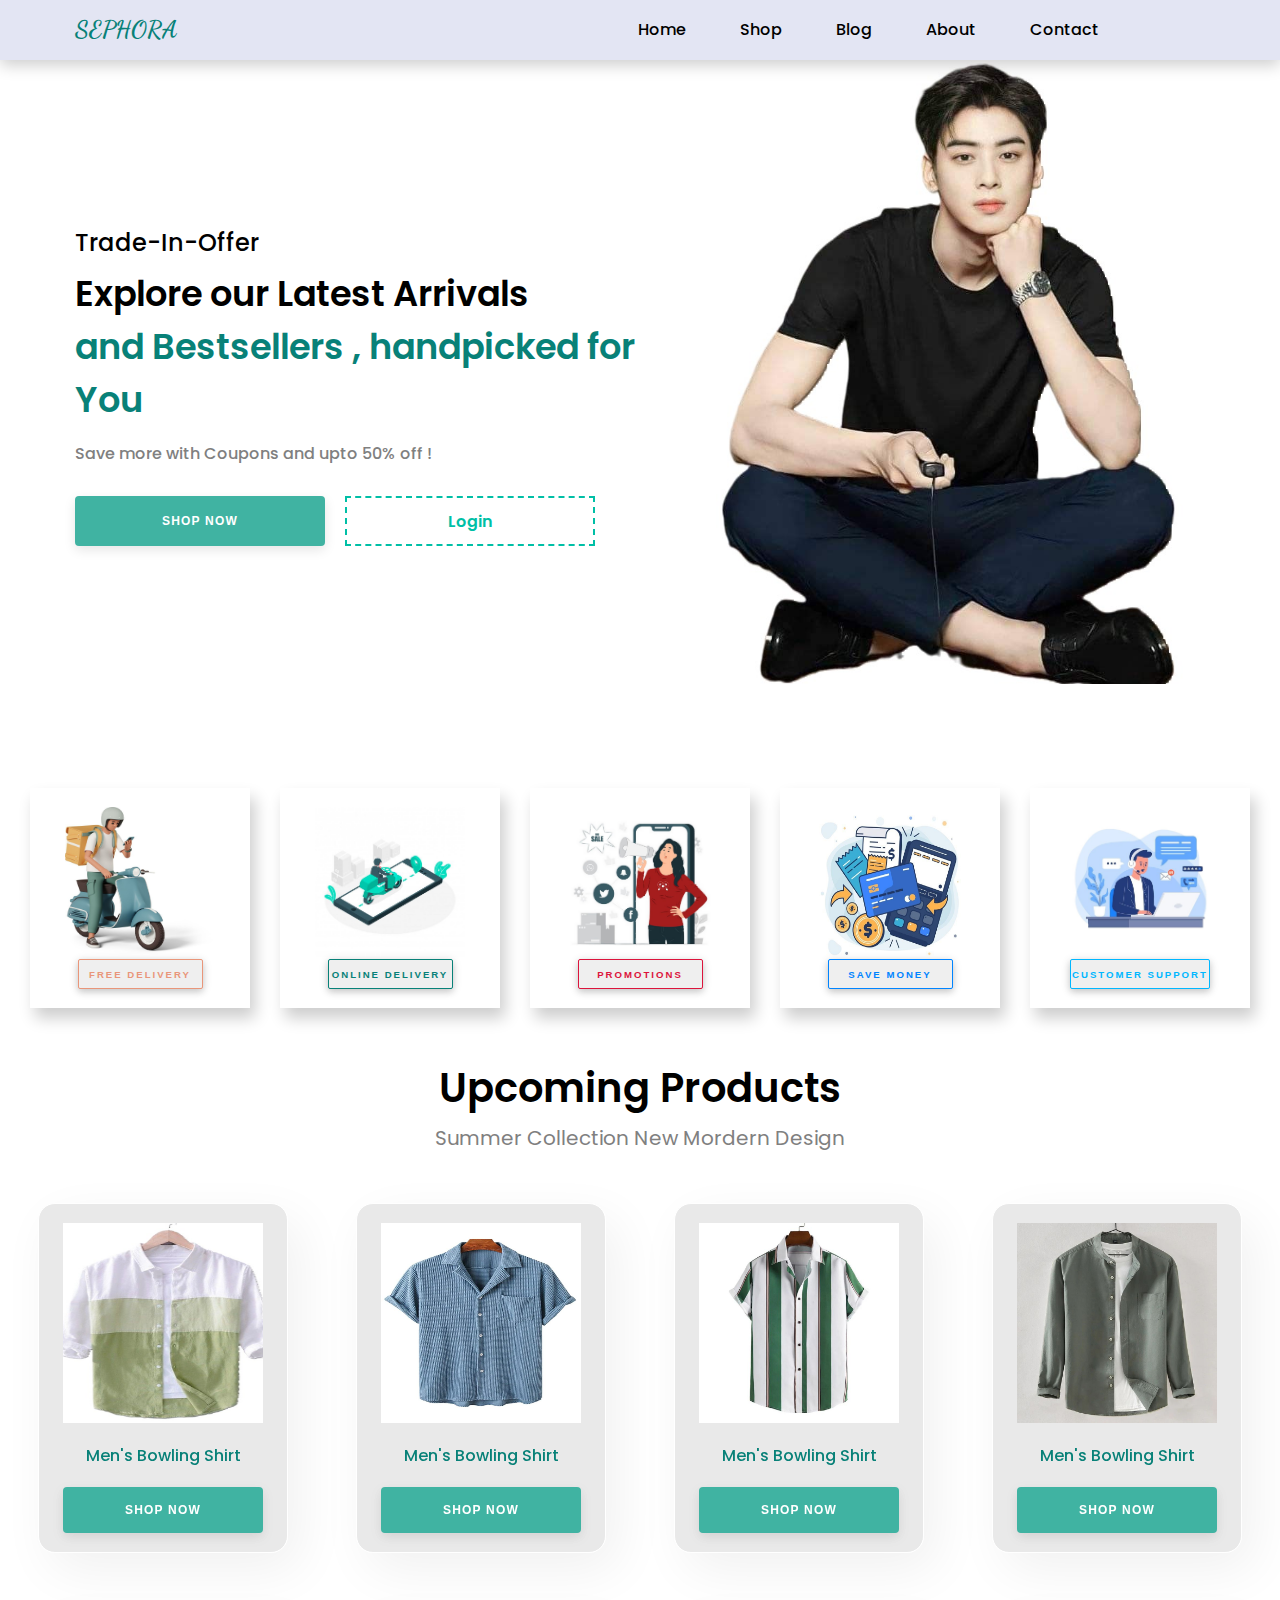
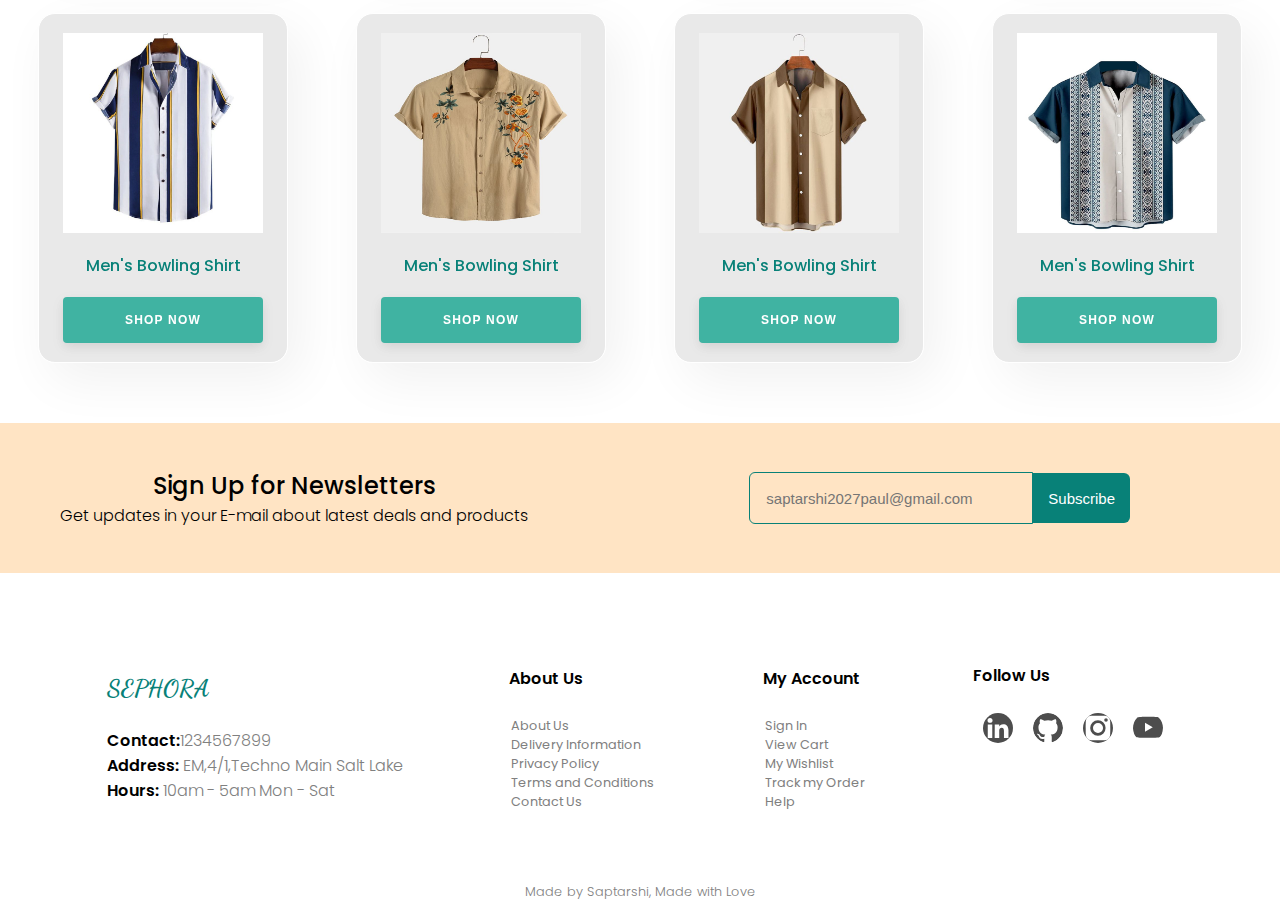
<file: index.html>
<!DOCTYPE html>
<html lang="en">

<head>
    <meta charset="UTF-8">
    <meta name="viewport" content="width=device-width, initial-scale=1.0">
    <link rel="stylesheet" href="https://cdnjs.cloudflare.com/ajax/libs/font-awesome/6.5.1/css/all.min.css"
        integrity="sha512-DTOQO9RWCH3ppGqcWaEA1BIZOC6xxalwEsw9c2QQeAIftl+Vegovlnee1c9QX4TctnWMn13TZye+giMm8e2LwA=="
        crossorigin="anonymous" referrerpolicy="no-referrer" />
    <link rel="stylesheet" href="index.css">
    <link rel="preconnect" href="https://fonts.googleapis.com">
    <link rel="preconnect" href="https://fonts.gstatic.com" crossorigin>
    <link rel="preconnect" href="https://fonts.googleapis.com">
    <link rel="preconnect" href="https://fonts.gstatic.com" crossorigin>
    <link
        href="https://fonts.googleapis.com/css2?family=Dancing+Script:wght@400..700&family=Poppins:ital,wght@0,100;0,200;0,300;0,400;0,500;0,600;0,700;0,800;0,900;1,100;1,200;1,300;1,400;1,500;1,600;1,700;1,800;1,900&display=swap"
        rel="stylesheet">
    <link href="https://fonts.googleapis.com/css2?family=Dancing+Script:wght@400..700&display=swap" rel="stylesheet">
    <title>SEPHORA </title>

</head>

<body>
    <div class="navbar">
        <div class="navbar-logo">
            <h1>SEPHORA</h1>
        </div>
        <div class="navbar-links">
            <ul class="links">
                <li><a href=" ">Home</a></li>
                <li><a href="shop.html">Shop</a></li>
                <li><a href="">Blog</a></li>
                <li><a href="about.html">About</a></li>
                <li><a href="  ">Contact</a></li>
                <li><a href="  "><i class="fa-solid fa-cart-shopping"></i> </a></li>
            </ul>
        </div>
    </div>
    <div id="home">
        <div class="home-text">
            <p>Trade-In-Offer</p>
            <h1>Explore our Latest Arrivals <br>
                <span>and Bestsellers , handpicked for You </span>
            </h1>
            <h2>Save more with Coupons and upto 50% off !</h2>
            <div class="home-buttons">
                <button class="btn-home"><i class="animation"></i>Shop Now<i class="animation"></i>
                </button>
                <button class="btn-login"> Login
                </button>
            </div>
        </div>
        <div class="home-img">
            <img src="chaa eun yoo.jpeg" alt="NO IMAGE FOUND">
        </div>
    </div>
    <div class="features">
        <div class="feature-1">
            <img src="Free Delivery .jpeg" alt="No image Found">
            <button class="btn-features-1"> Free Delivery</button>
        </div>
        <div class="feature-2">
            <img src="Online Order.jpeg" alt="No image found">
            <button class="btn-features-2"> Online Delivery</button>
        </div>
        <div class="feature-3">
            <img src="Promotion.jpeg" alt="No image found">
            <button class="btn-features-3"> Promotions</button>
        </div>
        <div class="feature-4">
            <img src="Save Money.jpeg" alt="No image found">
            <button class="btn-features-4"> Save Money</button>
        </div>
        <div class="feature-5">
            <img src="Customer Support.jpeg" alt="No image found">
            <button class="btn-features-5"> Customer Support</button>

        </div>

    </div>
    <div class="heading">
        <h1>Upcoming Products</h1>
        <p>Summer Collection New Mordern Design</p>
    </div>
    <div class="products">
        <div class="card-1">
            <img src="Shirt1.jpeg" alt="NO  IMAGE FOUND">
            <h1>Men's Bowling Shirt</h1>
            <button class="btn-products"><i class="animation"></i>Shop Now<i class="animation"></i>
            </button>
        </div>
        <div class="card-2">
            <img src="Shirt2.jpeg" alt="NO  IMAGE FOUND">
            <h1>Men's Bowling Shirt</h1>
            <button class="btn-products"><i class="animation"></i>Shop Now<i class="animation"></i>
        </div>
        <div class="card-3">
            <img src="Shirt3.jpeg" alt="NO  IMAGE FOUND">
            <h1>Men's Bowling Shirt</h1>
            <button class="btn-products"><i class="animation"></i>Shop Now<i class="animation"></i>
        </div>
        <div class="card-4">
            <img src="Shirt4.jpeg" alt="NO  IMAGE FOUND">
            <h1>Men's Bowling Shirt</h1>
            <button class="btn-products"><i class="animation"></i>Shop Now<i class="animation"></i>
        </div>
        <div class="card-5">
            <img src="Shirt5.jpeg" alt="NO  IMAGE FOUND">
            <h1>Men's Bowling Shirt</h1>
            <button class="btn-products"><i class="animation"></i>Shop Now<i class="animation"></i>
        </div>
        <div class="card-6">
            <img src="Shirt6.jpeg" alt="NO  IMAGE FOUND">
            <h1>Men's Bowling Shirt</h1>
            <button class="btn-products"><i class="animation"></i>Shop Now<i class="animation"></i>
        </div>
        <div class="card-7">
            <img src="Shirt7.jpeg" alt="NO  IMAGE FOUND">
            <h1>Men's Bowling Shirt</h1>
            <button class="btn-products"><i class="animation"></i>Shop Now<i class="animation"></i>
        </div>
        <div class="card-8">
            <img src="Shirt8.jpeg" alt="NO  IMAGE FOUND">
            <h1>Men's Bowling Shirt</h1>
            <button class="btn-products"><i class="animation"></i>Shop Now<i class="animation"></i>
        </div>



    </div>
    <div class="newsletter">
        <div class="newsletter-left">
            <h1>Sign Up for Newsletters</h1>
            <p>Get updates in your E-mail about <span>latest deals and products</span></p>
        </div>
        <div class="newsletter-right">
            <div class="input-group">
                <input type="email" class="input" id="Email" name="Email" placeholder="saptarshi2027paul@gmail.com"
                    autocomplete="off">
                <input class="button--submit" value="Subscribe" type="submit">
            </div>
        </div>
    </div>
    <div class="footer">
        <div class="section-1">
            <h1>SEPHORA</h1>
            <p class="footer-text"><span>Contact:</span>1234567899</p>
            <p><span>Address:</span> EM,4/1,Techno Main Salt Lake</p>
            <p><span>Hours:</span> 10am - 5am Mon - Sat</p>
        </div>
        <div class="section-2">
            <h1>About Us</h1>
            <ul class="footer-links">
                <li><a href=" ">About Us</a></li>
                <li><a href=" ">Delivery Information</a></li>
                <li><a href=" ">Privacy Policy</a></li>
                <li><a href=" ">Terms and Conditions</a></li>
                <li><a href=" ">Contact Us</a></li>
            </ul>
        </div>
        <div class="section-3">
            <h1>My Account</h1>
            <ul class="footer-myaccount">
                <li><a href="  ">Sign In</a></li>
                <li><a href="  ">View Cart</a></li>
                <li><a href="  ">My Wishlist</a></li>
                <li><a href="  ">Track my Order</a></li>
                <li><a href="  ">Help</a></li>
            </ul>

        </div>
        <div class="section-4">
            <h1>Follow Us</h1>
            <ul class="example-2">
                <li class="icon-content">
                    <a href="https://linkedin.com/" aria-label="LinkedIn" data-social="linkedin">
                        <div class="filled"></div>
                        <svg xmlns="http://www.w3.org/2000/svg" width="16" height="16" fill="currentColor"
                            class="bi bi-linkedin" viewBox="0 0 16 16" xml:space="preserve">
                            <path
                                d="M0 1.146C0 .513.526 0 1.175 0h13.65C15.474 0 16 .513 16 1.146v13.708c0 .633-.526 1.146-1.175 1.146H1.175C.526 16 0 15.487 0 14.854zm4.943 12.248V6.169H2.542v7.225zm-1.2-8.212c.837 0 1.358-.554 1.358-1.248-.015-.709-.52-1.248-1.342-1.248S2.4 3.226 2.4 3.934c0 .694.521 1.248 1.327 1.248zm4.908 8.212V9.359c0-.216.016-.432.08-.586.173-.431.568-.878 1.232-.878.869 0 1.216.662 1.216 1.634v3.865h2.401V9.25c0-2.22-1.184-3.252-2.764-3.252-1.274 0-1.845.7-2.165 1.193v.025h-.016l.016-.025V6.169h-2.4c.03.678 0 7.225 0 7.225z"
                                fill="currentColor"></path>
                        </svg>
                    </a>
                    <div class="tooltip">LinkedIn</div>
                </li>
                <li class="icon-content">
                    <a href="https://www.github.com/" aria-label="GitHub" data-social="github">
                        <div class="filled"></div>
                        <svg xmlns="http://www.w3.org/2000/svg" width="16" height="16" fill="currentColor"
                            class="bi bi-github" viewBox="0 0 16 16" xml:space="preserve">
                            <path
                                d="M8 0C3.58 0 0 3.58 0 8c0 3.54 2.29 6.53 5.47 7.59.4.07.55-.17.55-.38 0-.19-.01-.82-.01-1.49-2.01.37-2.53-.49-2.69-.94-.09-.23-.48-.94-.82-1.13-.28-.15-.68-.52-.01-.53.63-.01 1.08.58 1.23.82.72 1.21 1.87.87 2.33.66.07-.52.28-.87.51-1.07-1.78-.2-3.64-.89-3.64-3.95 0-.87.31-1.59.82-2.15-.08-.2-.36-1.02.08-2.12 0 0 .67-.21 2.2.82.64-.18 1.32-.27 2-.27s1.36.09 2 .27c1.53-1.04 2.2-.82 2.2-.82.44 1.1.16 1.92.08 2.12.51.56.82 1.27.82 2.15 0 3.07-1.87 3.75-3.65 3.95.29.25.54.73.54 1.48 0 1.07-.01 1.93-.01 2.2 0 .21.15.46.55.38A8.01 8.01 0 0 0 16 8c0-4.42-3.58-8-8-8"
                                fill="currentColor"></path>
                        </svg>
                    </a>
                    <div class="tooltip">GitHub</div>
                </li>
                <li class="icon-content">
                    <a href="https://www.instagram.com/" aria-label="Instagram" data-social="instagram">
                        <div class="filled"></div>
                        <svg xmlns="http://www.w3.org/2000/svg" width="16" height="16" fill="currentColor"
                            class="bi bi-instagram" viewBox="0 0 16 16" xml:space="preserve">
                            <path
                                d="M8 0C5.829 0 5.556.01 4.703.048 3.85.088 3.269.222 2.76.42a3.9 3.9 0 0 0-1.417.923A3.9 3.9 0 0 0 .42 2.76C.222 3.268.087 3.85.048 4.7.01 5.555 0 5.827 0 8.001c0 2.172.01 2.444.048 3.297.04.852.174 1.433.372 1.942.205.526.478.972.923 1.417.444.445.89.719 1.416.923.51.198 1.09.333 1.942.372C5.555 15.99 5.827 16 8 16s2.444-.01 3.298-.048c.851-.04 1.434-.174 1.943-.372a3.9 3.9 0 0 0 1.416-.923c.445-.445.718-.891.923-1.417.197-.509.332-1.09.372-1.942C15.99 10.445 16 10.173 16 8s-.01-2.445-.048-3.299c-.04-.851-.175-1.433-.372-1.941a3.9 3.9 0 0 0-.923-1.417A3.9 3.9 0 0 0 13.24.42c-.51-.198-1.092-.333-1.943-.372C10.443.01 10.172 0 7.998 0zm-.717 1.442h.718c2.136 0 2.389.007 3.232.046.78.035 1.204.166 1.486.275.373.145.64.319.92.599s.453.546.598.92c.11.281.24.705.275 1.485.039.843.047 1.096.047 3.231s-.008 2.389-.047 3.232c-.035.78-.166 1.203-.275 1.485a2.5 2.5 0 0 1-.599.919c-.28.28-.546.453-.92.598-.28.11-.704.24-1.485.276-.843.038-1.096.047-3.232.047s-2.39-.009-3.233-.047c-.78-.036-1.203-.166-1.485-.276a2.5 2.5 0 0 1-.92-.598 2.5 2.5 0 0 1-.6-.92c-.109-.281-.24-.705-.275-1.485-.038-.843-.046-1.096-.046-3.233s.008-2.388.046-3.231c.036-.78.166-1.204.276-1.486.145-.373.319-.64.599-.92s.546-.453.92-.598c.282-.11.705-.24 1.485-.276.738-.034 1.024-.044 2.515-.045zm4.988 1.328a.96.96 0 1 0 0 1.92.96.96 0 0 0 0-1.92m-4.27 1.122a4.109 4.109 0 1 0 0 8.217 4.109 4.109 0 0 0 0-8.217m0 1.441a2.667 2.667 0 1 1 0 5.334 2.667 2.667 0 0 1 0-5.334"
                                fill="currentColor"></path>
                        </svg>
                    </a>
                    <div class="tooltip">Instagram</div>
                </li>
                <li class="icon-content">
                    <a href="https://youtube.com/" aria-label="Youtube" data-social="youtube">
                        <div class="filled"></div>
                        <svg xmlns="http://www.w3.org/2000/svg" width="16" height="16" fill="currentColor"
                            class="bi bi-youtube" viewBox="0 0 16 16" xml:space="preserve">
                            <path
                                d="M8.051 1.999h.089c.822.003 4.987.033 6.11.335a2.01 2.01 0 0 1 1.415 1.42c.101.38.172.883.22 1.402l.01.104.022.26.008.104c.065.914.073 1.77.074 1.957v.075c-.001.194-.01 1.108-.082 2.06l-.008.105-.009.104c-.05.572-.124 1.14-.235 1.558a2.01 2.01 0 0 1-1.415 1.42c-1.16.312-5.569.334-6.18.335h-.142c-.309 0-1.587-.006-2.927-.052l-.17-.006-.087-.004-.171-.007-.171-.007c-1.11-.049-2.167-.128-2.654-.26a2.01 2.01 0 0 1-1.415-1.419c-.111-.417-.185-.986-.235-1.558L.09 9.82l-.008-.104A31 31 0 0 1 0 7.68v-.123c.002-.215.01-.958.064-1.778l.007-.103.003-.052.008-.104.022-.26.01-.104c.048-.519.119-1.023.22-1.402a2.01 2.01 0 0 1 1.415-1.42c.487-.13 1.544-.21 2.654-.26l.17-.007.172-.006.086-.003.171-.007A100 100 0 0 1 7.858 2zM6.4 5.209v4.818l4.157-2.408z"
                                fill="currentColor"></path>
                        </svg>
                    </a>
                    <div class="tooltip">Youtube</div>
                </li>
            </ul>
           
              

        </div>
    </div>

    <div class="bottom">
        <p>Made by Saptarshi, Made with Love </p>
    </div>
</body>

</html>
</file>
<file: index.css>
* {
    padding: 0px;
    margin: 0px;
}

body {
    background-color: white;
    height: 200vh;
}

.navbar {
    position: absolute;
    top: 0px;
    left: 0px;
    display: flex;
    flex-direction: row;
    justify-content: space-between;
    width: 100%;
    height: 60px;
    background-color: #E3E5F3;
    box-shadow: 0px 5px 15px rgb(0, 0, 0, 0.2);
}

.navbar-logo h1 {
    margin-left: 75px;
    color: #088178;
    font-size: 1.5rem;
    margin-top: 15px;
    font-family: Dancing Script;
}

.navbar-links ul {
    display: flex;
    margin-right: 100px;
    flex-direction: row;
    margin-top: 15px;
}

.navbar-links ul li {
    list-style: none;
    margin: 2px 2px;
    padding-left: 25px;
    padding-right: 25px;

}

.navbar-links ul li a {
    text-decoration: none;
    font-size: 1rem;
    color: black;
    font-family: Poppins;
    font-weight: 500;
    transition: 0.1s ease-in;
}

.navbar-links ul li a:hover {
    color: #088178;
}

.navbar-links ul li a i {
    color: #088178;
}

#home {
    display: flex;
    flex-direction: row;
    justify-content: space-between;
    margin-top: 50px;
}

.home-text {
    display: flex;
    flex-direction: column;
    margin-top: 175px;
    margin-left: 75px;
}

.home-text p {
    font-family: Poppins;
    font-size: 1.5rem;
    font-weight: 500;

}

.home-text h1 {
    font-family: Poppins;
    font-size: 2.2rem;
    font-weight: 600;
    margin-top: 7px;
    color: black;

}

.home-text h1 span {
    font-family: Poppins;
    font-size: 2.2rem;
    font-weight: 600;
    color: #088178;

}

.home-text h2 {
    font-family: Poppins;
    font-size: 1rem;
    font-weight: 500;
    color: grey;
    margin-top: 15px;

}

.home-img img {
    height: 550x;
    width: 500px;
    margin-right: 75px;
}

.home-buttons {
    display: flex;
    flex-direction: row;
    margin-top: 30px;
}

.btn-home {
    height: 50px;
    outline: 0;
    display: inline-flex;
    align-items: center;
    justify-content: space-between;
    background: #40B3A2;
    min-width: 200px;
    border: 0;
    border-radius: 4px;
    box-shadow: 0 4px 12px rgba(0, 0, 0, .1);
    box-sizing: border-box;
    padding: 16px 20px;
    color: #fff;
    font-size: 12px;
    font-weight: 600;
    letter-spacing: 1.2px;
    text-transform: uppercase;
    overflow: hidden;
    cursor: pointer;
    width: 250px;
}

.btn-home:hover {
    opacity: .95;
}

.btn-home .animation {
    border-radius: 100%;
    animation: ripple 0.6s linear infinite;
}

@keyframes ripple {
    0% {
        box-shadow: 0 0 0 0 rgba(255, 255, 255, 0.1), 0 0 0 20px rgba(255, 255, 255, 0.1), 0 0 0 40px rgba(255, 255, 255, 0.1), 0 0 0 60px rgba(255, 255, 255, 0.1);
    }

    100% {
        box-shadow: 0 0 0 20px rgba(255, 255, 255, 0.1), 0 0 0 40px rgba(255, 255, 255, 0.1), 0 0 0 60px rgba(255, 255, 255, 0.1), 0 0 0 80px rgba(255, 255, 255, 0);
    }
}

.btn-login {
    margin-left: 20px;
    width: 250px;
    text-align: center;
    align-items: center;
    transition: .4s;
    border: 2px dashed #00BFA6;
    background-color: #fff;
    color: #00BFA6;
    font-size: 1rem;
    font-family: Poppins;
    font-weight: 600;
}

.features {
    display: flex;
    flex-direction: row;
    justify-content: space-evenly;
    margin-top: 100px;
}

.feature-1 {
    height: 220px;
    width: 220px;
    display: flex;
    flex-direction: column;
    box-shadow: 5px 10px 15px rgb(0, 0, 0, 0.2);
    justify-content: center;
    text-align: center;
    align-items: center;
}

.feature-2 {
    height: 220px;
    width: 220px;
    display: flex;
    flex-direction: column;
    justify-content: center;
    text-align: center;
    align-items: center;
    box-shadow: 5px 10px 15px rgb(0, 0, 0, 0.2);

}

.feature-3 {
    height: 220px;
    width: 220px;
    display: flex;
    flex-direction: column;
    justify-content: center;
    text-align: center;
    align-items: center;
    box-shadow: 5px 10px 15px rgb(0, 0, 0, 0.2);
}

.feature-4 {
    height: 220px;
    width: 220px;
    display: flex;
    flex-direction: column;
    justify-content: center;
    text-align: center;
    align-items: center;
    box-shadow: 5px 10px 15px rgb(0, 0, 0, 0.2);
}

.feature-5 {
    height: 220px;
    width: 220px;
    display: flex;
    flex-direction: column;
    justify-content: center;
    text-align: center;
    align-items: center;
    box-shadow: 5px 10px 15px rgb(0, 0, 0, 0.2);
}

.feature-1 img {
    height: 150px;
    width: 150px;
}

.feature-2 img {
    height: 150px;
    width: 150px;
}

.feature-3 img {
    height: 150px;
    width: 150px;
}

.feature-4 img {
    height: 150px;
    width: 150px;
}

.feature-5 img {
    height: 150px;
    width: 150px;
}

.btn-features-1 {
    font-size: 0.6rem;
    letter-spacing: 2px;
    text-transform: uppercase;
    display: inline-block;
    text-align: center;
    font-weight: bold;
    text-align: center;
    align-items: center;
    border: 1px solid darksalmon;
    border-radius: 2px;
    position: relative;
    box-shadow: 0 2px 10px rgba(0, 0, 0, 0.16), 0 3px 6px rgba(0, 0, 0, 0.1);
    color: darksalmon;
    text-decoration: none;
    transition: 0.3s ease all;
    z-index: 1;
    height: 30px;
    width: 125px;
    margin-top: 2px;
}

.btn-features-1:before {
    transition: 0.5s all ease;
    position: absolute;
    top: 0;
    left: 50%;
    right: 50%;
    bottom: 0;
    opacity: 0;
    content: '';
    background-color: darksalmon;
    z-index: -1;
}

.btn-features-1:hover,
.btn-features-1:focus {
    color: white;
}

.btn-features-1:hover:before,
.btn-features-1:focus:before {
    transition: 0.5s all ease;
    left: 0;
    right: 0;
    opacity: 1;
}

.btn-features-1:active {
    transform: scale(0.9);
}

.btn-features-2 {
    font-size: 0.6rem;
    letter-spacing: 2px;
    text-transform: uppercase;
    display: inline-block;
    text-align: center;
    font-weight: bold;
    text-align: center;
    align-items: center;
    border: 1px solid #088178;
    border-radius: 2px;
    position: relative;
    box-shadow: 0 2px 10px rgba(0, 0, 0, 0.16), 0 3px 6px rgba(0, 0, 0, 0.1);
    color: #088178;
    text-decoration: none;
    transition: 0.3s ease all;
    z-index: 1;
    height: 30px;
    width: 125px;
    margin-top: 2px;
}

.btn-features-2:before {
    transition: 0.5s all ease;
    position: absolute;
    top: 0;
    left: 50%;
    right: 50%;
    bottom: 0;
    opacity: 0;
    content: '';
    background-color: #088178;
    z-index: -1;
}

.btn-features-2:hover,
.btn-features-2:focus {
    color: white;
}

.btn-features-2:hover:before,
.btn-features-2:focus:before {
    transition: 0.5s all ease;
    left: 0;
    right: 0;
    opacity: 1;
}

.btn-features-2:active {
    transform: scale(0.9);
}

.btn-features-3 {
    font-size: 0.6rem;
    letter-spacing: 2px;
    text-transform: uppercase;
    display: inline-block;
    text-align: center;
    font-weight: bold;
    text-align: center;
    align-items: center;
    border: 1px solid crimson;
    border-radius: 2px;
    position: relative;
    box-shadow: 0 2px 10px rgba(0, 0, 0, 0.16), 0 3px 6px rgba(0, 0, 0, 0.1);
    color: crimson;
    text-decoration: none;
    transition: 0.3s ease all;
    z-index: 1;
    height: 30px;
    width: 125px;
    margin-top: 2px;
}

.btn-features-3:before {
    transition: 0.5s all ease;
    position: absolute;
    top: 0;
    left: 50%;
    right: 50%;
    bottom: 0;
    opacity: 0;
    content: '';
    background-color: crimson;
    z-index: -1;
}

.btn-features-3:hover,
.btn-features-3:focus {
    color: white;
}

.btn-features-3:hover:before,
.btn-features-3:focus:before {
    transition: 0.5s all ease;
    left: 0;
    right: 0;
    opacity: 1;
}

.btn-features-3:active {
    transform: scale(0.9);
}

.btn-features-4 {
    font-size: 0.6rem;
    letter-spacing: 2px;
    text-transform: uppercase;
    display: inline-block;
    text-align: center;
    font-weight: bold;
    text-align: center;
    align-items: center;
    border: 1px solid #0084ff;
    border-radius: 2px;
    position: relative;
    box-shadow: 0 2px 10px rgba(0, 0, 0, 0.16), 0 3px 6px rgba(0, 0, 0, 0.1);
    color: #0084ff;
    text-decoration: none;
    transition: 0.3s ease all;
    z-index: 1;
    height: 30px;
    width: 125px;
    margin-top: 2px;
}

.btn-features-4:before {
    transition: 0.5s all ease;
    position: absolute;
    top: 0;
    left: 50%;
    right: 50%;
    bottom: 0;
    opacity: 0;
    content: '';
    background-color: #0084ff;
    z-index: -1;
}

.btn-features-4:hover,
.btn-features-4:focus {
    color: white;
}

.btn-features-4:hover:before,
.btn-features-4:focus:before {
    transition: 0.5s all ease;
    left: 0;
    right: 0;
    opacity: 1;
}

.btn-features-4:active {
    transform: scale(0.9);
}

.btn-features-5 {
    font-size: 0.6rem;
    letter-spacing: 2px;
    text-transform: uppercase;
    display: inline-block;
    text-align: center;
    font-weight: bold;
    text-align: center;
    align-items: center;
    border: 1px solid#00b7ff;
    border-radius: 2px;
    position: relative;
    box-shadow: 0 2px 10px rgba(0, 0, 0, 0.16), 0 3px 6px rgba(0, 0, 0, 0.1);
    color: #00b7ff;
    text-decoration: none;
    transition: 0.3s ease all;
    z-index: 1;
    height: 30px;
    width: 140px;
    margin-top: 2px;
}

.btn-features-5:before {
    transition: 0.5s all ease;
    position: absolute;
    top: 0;
    left: 50%;
    right: 50%;
    bottom: 0;
    opacity: 0;
    content: '';
    background-color: #00b7ff;
    z-index: -1;
}

.btn-features-5:hover,
.btn-features-5:focus {
    color: white;
}

.btn-features-5:hover:before,
.btn-features-5:focus:before {
    transition: 0.5s all ease;
    left: 0;
    right: 0;
    opacity: 1;
}

.btn-features-5:active {
    transform: scale(0.9);
}

.products {
    display: flex;
    flex-direction: row;
    flex-wrap: wrap;
    justify-content: space-evenly;
    margin-top: 20px;
}

.card-1 {
    box-sizing: border-box;
    width: 250px;
    height: 350px;
    background: rgba(217, 217, 217, 0.58);
    border: 1px solid white;
    box-shadow: 12px 17px 51px rgba(0, 0, 0, 0.06);
    backdrop-filter: blur(6px);
    border-radius: 17px;
    text-align: center;
    cursor: pointer;
    transition: all 0.5s;
    display: flex;
    align-items: center;
    justify-content: space-evenly;
    user-select: none;
    font-weight: bolder;
    color: black;
    margin: 30px;
    flex-direction: column;
}

.card-1:hover {
    border: 1px solid black;
    transform: scale(1.05);
}

.card-1:active {
    transform: scale(0.95) rotateZ(1.7deg);
}

.card-1 img {
    width: 200px;
    height: 200px;
}

.card-1 h1 {
    font-family: Poppins;
    font-size: 1rem;
    font-weight: 500;
    color: #088178;
}

.card-2 img {
    width: 200px;
    height: 200px;
}

.card-2 h1 {
    font-family: Poppins;
    font-size: 1rem;
    font-weight: 500;
    color: #088178;
}

.card-3 img {
    width: 200px;
    height: 200px;
}

.card-3 h1 {
    font-family: Poppins;
    font-size: 1rem;
    font-weight: 500;
    color: #088178;
}

.card-4 img {
    width: 200px;
    height: 200px;
}

.card-4 h1 {
    font-family: Poppins;
    font-size: 1rem;
    font-weight: 500;
    color: #088178;
}

.card-5 img {
    width: 200px;
    height: 200px;
}

.card-5 h1 {
    font-family: Poppins;
    font-size: 1rem;
    font-weight: 500;
    color: #088178;
}

.card-6 img {
    width: 200px;
    height: 200px;
}

.card-6 h1 {
    font-family: Poppins;
    font-size: 1rem;
    font-weight: 500;
    color: #088178;
}

.card-7 img {
    width: 200px;
    height: 200px;
}

.card-7 h1 {
    font-family: Poppins;
    font-size: 1rem;
    font-weight: 500;
    color: #088178;
}

.card-8 img {
    width: 200px;
    height: 200px;
}

.card-8 h1 {
    font-family: Poppins;
    font-size: 1rem;
    font-weight: 500;
    color: #088178;
}

.card-2 {
    box-sizing: border-box;
    width: 250px;
    height: 350px;
    background: rgba(217, 217, 217, 0.58);
    border: 1px solid white;
    box-shadow: 12px 17px 51px rgba(0, 0, 0, 0.06);
    backdrop-filter: blur(6px);
    border-radius: 17px;
    text-align: center;
    cursor: pointer;
    transition: all 0.5s;
    display: flex;
    align-items: center;
    justify-content: space-evenly;
    user-select: none;
    font-weight: bolder;
    color: black;
    margin: 30px;
    flex-direction: column;
}

.card-2:hover {
    border: 1px solid black;
    transform: scale(1.05);
}

.card-2:active {
    transform: scale(0.95) rotateZ(1.7deg);
}

.card-3 {
    box-sizing: border-box;
    width: 250px;
    height: 350px;
    background: rgba(217, 217, 217, 0.58);
    border: 1px solid white;
    box-shadow: 12px 17px 51px rgba(0, 0, 0, 0.06);
    backdrop-filter: blur(6px);
    border-radius: 17px;
    text-align: center;
    cursor: pointer;
    transition: all 0.5s;
    display: flex;
    align-items: center;
    justify-content: space-evenly;
    user-select: none;
    font-weight: bolder;
    color: black;
    margin: 30px;
    flex-direction: column;
}

.card-3:hover {
    border: 1px solid black;
    transform: scale(1.05);
}

.card-3:active {
    transform: scale(0.95) rotateZ(1.7deg);
}

.card-4 {
    box-sizing: border-box;
    width: 250px;
    height: 350px;
    background: rgba(217, 217, 217, 0.58);
    border: 1px solid white;
    box-shadow: 12px 17px 51px rgba(0, 0, 0, 0.06);
    backdrop-filter: blur(6px);
    border-radius: 17px;
    text-align: center;
    cursor: pointer;
    transition: all 0.5s;
    display: flex;
    align-items: center;
    justify-content: space-evenly;
    user-select: none;
    font-weight: bolder;
    color: black;
    margin: 30px;
    flex-direction: column;
}

.card-4:hover {
    border: 1px solid black;
    transform: scale(1.05);
}

.card-4:active {
    transform: scale(0.95) rotateZ(1.7deg);
}

.card-5 {
    box-sizing: border-box;
    width: 250px;
    height: 350px;
    background: rgba(217, 217, 217, 0.58);
    border: 1px solid white;
    box-shadow: 12px 17px 51px rgba(0, 0, 0, 0.06);
    backdrop-filter: blur(6px);
    border-radius: 17px;
    text-align: center;
    cursor: pointer;
    transition: all 0.5s;
    display: flex;
    align-items: center;
    justify-content: space-evenly;
    user-select: none;
    font-weight: bolder;
    color: black;
    margin: 30px;
    flex-direction: column;
}

.card-5:hover {
    border: 1px solid black;
    transform: scale(1.05);
}

.card-5:active {
    transform: scale(0.95) rotateZ(1.7deg);
}

.card-6 {
    box-sizing: border-box;
    width: 250px;
    height: 350px;
    background: rgba(217, 217, 217, 0.58);
    border: 1px solid white;
    box-shadow: 12px 17px 51px rgba(0, 0, 0, 0.06);
    backdrop-filter: blur(6px);
    border-radius: 17px;
    text-align: center;
    cursor: pointer;
    transition: all 0.5s;
    display: flex;
    align-items: center;
    justify-content: space-evenly;
    user-select: none;
    font-weight: bolder;
    color: black;
    margin: 30px;
    flex-direction: column;
}

.card-6:hover {
    border: 1px solid black;
    transform: scale(1.05);
}

.card-6:active {
    transform: scale(0.95) rotateZ(1.7deg);
}

.card-7 {
    box-sizing: border-box;
    width: 250px;
    height: 350px;
    background: rgba(217, 217, 217, 0.58);
    border: 1px solid white;
    box-shadow: 12px 17px 51px rgba(0, 0, 0, 0.06);
    backdrop-filter: blur(6px);
    border-radius: 17px;
    text-align: center;
    cursor: pointer;
    transition: all 0.5s;
    display: flex;
    align-items: center;
    justify-content: space-evenly;
    user-select: none;
    font-weight: bolder;
    color: black;
    margin: 30px;
    flex-direction: column;
}

.card-7:hover {
    border: 1px solid black;
    transform: scale(1.05);
}

.card-7:active {
    transform: scale(0.95) rotateZ(1.7deg);
}

.card-8 {
    box-sizing: border-box;
    width: 250px;
    height: 350px;
    background: rgba(217, 217, 217, 0.58);
    border: 1px solid white;
    box-shadow: 12px 17px 51px rgba(0, 0, 0, 0.06);
    backdrop-filter: blur(6px);
    border-radius: 17px;
    text-align: center;
    cursor: pointer;
    transition: all 0.5s;
    display: flex;
    align-items: center;
    justify-content: space-evenly;
    user-select: none;
    font-weight: bolder;
    color: black;
    margin: 30px;
    flex-direction: column;
}

.card-8:hover {
    border: 1px solid black;
    transform: scale(1.05);
}

.card-8:active {
    transform: scale(0.95) rotateZ(1.7deg);
}

.btn-products {
    outline: 0;
    display: inline-flex;
    align-items: center;
    justify-content: space-between;
    background: #40B3A2;
    min-width: 200px;
    border: 0;
    border-radius: 4px;
    box-shadow: 0 4px 12px rgba(0, 0, 0, .1);
    box-sizing: border-box;
    padding: 16px 20px;
    color: #fff;
    font-size: 12px;
    font-weight: 600;
    letter-spacing: 1.2px;
    text-transform: uppercase;
    overflow: hidden;
    cursor: pointer;
}

.btn-products:hover {
    opacity: .95;
}

.btn-products .animation {
    border-radius: 100%;
    animation: ripple 0.6s linear infinite;
}

@keyframes ripple {
    0% {
        box-shadow: 0 0 0 0 rgba(255, 255, 255, 0.1), 0 0 0 20px rgba(255, 255, 255, 0.1), 0 0 0 40px rgba(255, 255, 255, 0.1), 0 0 0 60px rgba(255, 255, 255, 0.1);
    }

    100% {
        box-shadow: 0 0 0 20px rgba(255, 255, 255, 0.1), 0 0 0 40px rgba(255, 255, 255, 0.1), 0 0 0 60px rgba(255, 255, 255, 0.1), 0 0 0 80px rgba(255, 255, 255, 0);
    }
}

.heading {
    display: flex;
    justify-content: center;
    align-items: center;
    text-align: center;
    margin-top: 50px;
    flex-direction: column;
}
.heading h1{
    font-size: 2.5rem;
    font-weight: 600;
    font-family: Poppins;
    color: black;
}
.heading p{
    font-size: 1.25rem;
    font-weight: 400;
    font-family: Poppins;
    color: gray;
    margin-top: 5px;
}
.newsletter{
    height: 150px;
    width: 100%;
    background-color:bisque;
    margin-top: 30px;
    display: flex;
    flex-direction: row;
    justify-content: space-between;
    text-align: center;
    align-items: center;
}
.newsletter-left{
    margin-left: 60px;
}
.newsletter-left h1{
    font-size: 1.5rem;
    font-family: Poppins;
    font-weight: 500;
}
.newsletter-left p{
    font-size: 1rem;
    font-family: Poppins;
    font-weight: 300;
}
.input-group {
    display: flex;
    align-items: center;
    margin-right: 150px;
  }
  
  .input {
    min-height: 50px;
    width: 250px;
    padding: 0 1rem;
    color: #fff;
    font-size: 15px;
    border: 1px solid #088178;
    border-radius: 6px 0 0 6px;
    background-color: transparent;
  }
  
  .button--submit {
    min-height: 50px;
    padding: .5em 1em;
    border: none;
    border-radius: 0 6px 6px 0;
    background-color:#088178;
    color: #fff;
    font-size: 15px;
    cursor: pointer;
    transition: background-color .3s ease-in-out;
  }
  
  .button--submit:hover {
    background-color: #00bfa6a4;
  }
  
  .input:focus, .input:focus-visible {
    border-color: #05efe0;
    outline: none;
  }
  ul {
    list-style: none;
  }
  
  .example-2 {
    display: flex;
  }
  .example-2 .icon-content {
    margin: 0 10px;
    position: relative;
  }
  .example-2 .icon-content .tooltip {
    position: absolute;
    top: -30px;
    left: 50%;
    transform: translateX(-50%);
    color: #fff;
    padding: 6px 10px;
    border-radius: 5px;
    opacity: 0;
    visibility: hidden;
    font-size: 14px;
    transition: all 0.3s ease;
  }
  .example-2 .icon-content:hover .tooltip {
    opacity: 1;
    visibility: visible;
    top: -50px;
  }
  .example-2 .icon-content a {
    position: relative;
    overflow: hidden;
    display: flex;
    justify-content: center;
    align-items: center;
    width: 30px;
    height: 30px;
    border-radius: 50%;
    color: #4d4d4d;
    background-color: #fff;
    transition: all 0.3s ease-in-out;
  }
  .example-2 .icon-content a:hover {
    box-shadow: 3px 2px 45px 0px rgb(0 0 0 / 12%);
  }
  .example-2 .icon-content a svg {
    position: relative;
    z-index: 1;
    width: 30px;
    height: 30px;
  }
  .example-2 .icon-content a:hover {
    color: white;
  }
  .example-2 .icon-content a .filled {
    position: absolute;
    top: auto;
    bottom: 0;
    left: 0;
    width: 100%;
    height: 0;
    background-color: #000;
    transition: all 0.3s ease-in-out;
  }
  .example-2 .icon-content a:hover .filled {
    height: 100%;
  }
  
  .example-2 .icon-content a[data-social="linkedin"] .filled,
  .example-2 .icon-content a[data-social="linkedin"] ~ .tooltip {
    background-color: #0274b3;
  }
  
  .example-2 .icon-content a[data-social="github"] .filled,
  .example-2 .icon-content a[data-social="github"] ~ .tooltip {
    background-color: #24262a;
  }
  .example-2 .icon-content a[data-social="instagram"] .filled,
  .example-2 .icon-content a[data-social="instagram"] ~ .tooltip {
    background: linear-gradient(
      45deg,
      #405de6,
      #5b51db,
      #b33ab4,
      #c135b4,
      #e1306c,
      #fd1f1f
    );
  }
  .example-2 .icon-content a[data-social="youtube"] .filled,
  .example-2 .icon-content a[data-social="youtube"] ~ .tooltip {
    background-color: #ff0000;
  }
  .footer{
    display: flex;
    flex-direction: row;
    justify-content: space-evenly;
    margin-top: 75px;
    margin-bottom: 70px;
    
  }
  .section-1{
    display: flex;
    justify-content: center;
   
    flex-direction: column;
  }
  .section-1 h1 {
    margin-bottom: 25px;
    color: #088178;
    font-size: 1.5rem;
    margin-top: 15px;
    font-family: Dancing Script;
}
  .section-1 p{
    font-size: 1rem;
    font-weight: 300;
    font-family: Poppins;
    color: gray;
    
  }
  .section-1 span{
    font-size: 1rem;
    font-weight: 600;
    font-family: Poppins;
    color: black;
    
  }
  .section-2{
    display: flex;
    flex-direction: column;
    justify-content: center;
  }
  .section-2 h1 {
    margin-bottom: 25px;
    color:black;
    font-weight: 600;
    font-size: 1rem;
    margin-top: 15px;
    font-family: Poppins;
  }
  .footer-links  li {
    list-style: none;
  }
  .footer-links  li a{
    text-decoration: none;
    color: gray;
    font-size: 0.8rem;
    font-family: Poppins;
    padding: 2px 2px;
  }
  .section-3{
    display: flex;
    flex-direction: column;
    justify-content: center;
  }
  .section-3 h1 {
    margin-bottom: 25px;
    color:black;
    font-weight: 600;
    font-size: 1rem;
    margin-top: 15px;
    font-family: Poppins;
  }
  .footer-myaccount  li {
    list-style: none;
  }
  .footer-myaccount  li a{
    text-decoration: none;
    color: gray;
    font-size: 0.8rem;
    font-family: Poppins;
    padding: 2px 2px;
  }
  .section-4{
    display: flex;
    justify-content: center;
    flex-direction: column;
    margin-bottom: 70px;
  }
  .section-4 h1 {
    margin-bottom: 25px;
    color:black;
    font-weight: 600;
    font-size: 1rem;
    margin-top: 15px;
    font-family: Poppins;
  }
  .bottom{
    display: flex;
    justify-content: center;
    align-items: center;
    text-align: center;
  }
  .bottom p{
    font-size: 0.8rem;
    font-weight: 300;
    font-family: Poppins;
    color: gray;
    
  }
</file>
